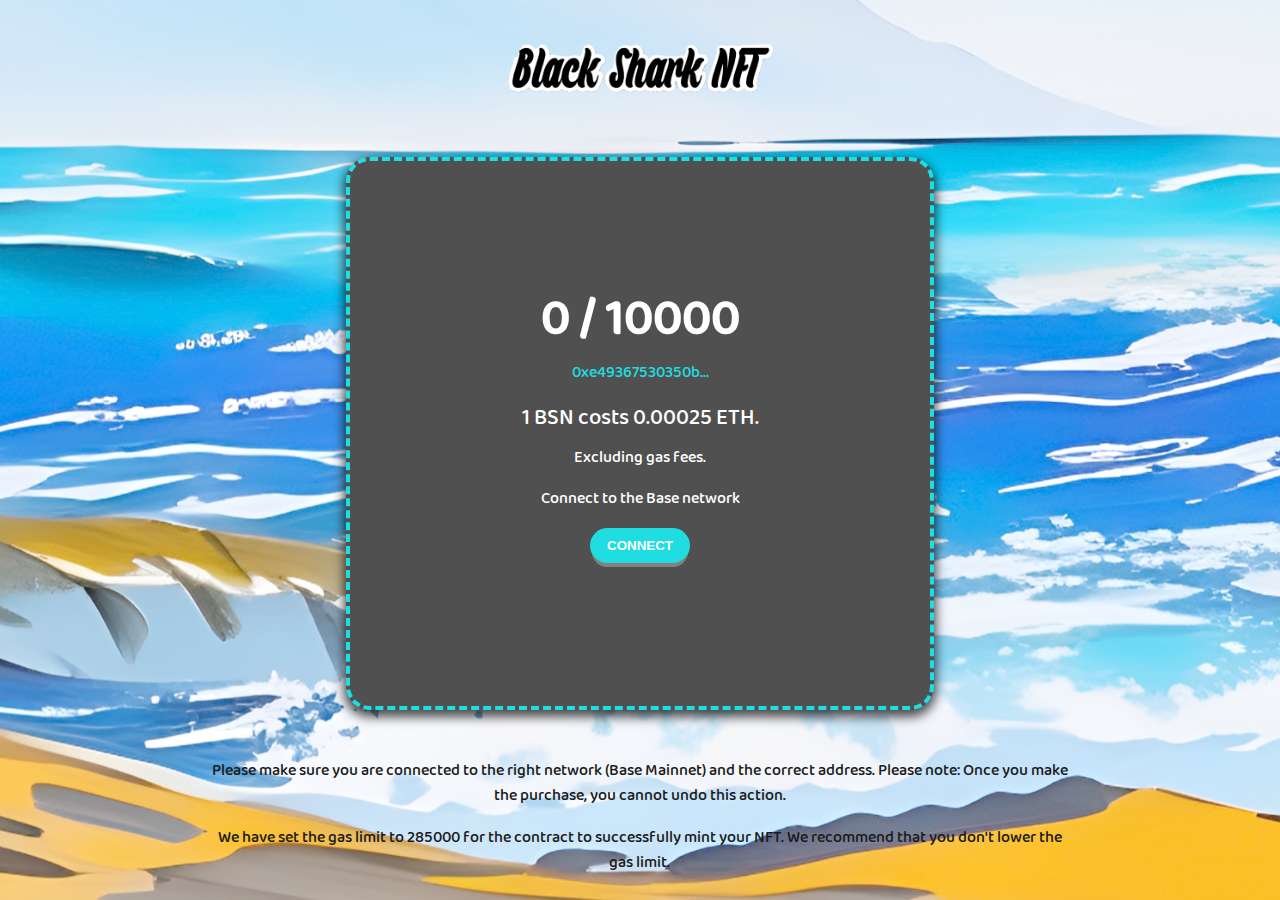
<file: index.html>
<!doctype html><html lang="en"><head><meta charset="utf-8"/><base href="./"/><link rel="icon" href="./favicon.ico"/><meta name="viewport" content="width=device-width,initial-scale=1"/><meta name="theme-color" content="#000000"/><link rel="stylesheet" href="./config/theme.css"/><link rel="apple-touch-icon" href="./logo192.png"/><link rel="manifest" href="./manifest.json"/><title>Black Shark</title><meta name="description" content="Mint your Black Shark"/><link href="./static/css/main.b3be25c8.chunk.css" rel="stylesheet"></head><body><noscript>You need to enable JavaScript to run this app.</noscript><div id="root"></div><script>!function(e){function t(t){for(var n,u,a=t[0],c=t[1],l=t[2],p=0,s=[];p<a.length;p++)u=a[p],Object.prototype.hasOwnProperty.call(o,u)&&o[u]&&s.push(o[u][0]),o[u]=0;for(n in c)Object.prototype.hasOwnProperty.call(c,n)&&(e[n]=c[n]);for(f&&f(t);s.length;)s.shift()();return i.push.apply(i,l||[]),r()}function r(){for(var e,t=0;t<i.length;t++){for(var r=i[t],n=!0,a=1;a<r.length;a++){var c=r[a];0!==o[c]&&(n=!1)}n&&(i.splice(t--,1),e=u(u.s=r[0]))}return e}var n={},o={1:0},i=[];function u(t){if(n[t])return n[t].exports;var r=n[t]={i:t,l:!1,exports:{}};return e[t].call(r.exports,r,r.exports,u),r.l=!0,r.exports}u.e=function(e){var t=[],r=o[e];if(0!==r)if(r)t.push(r[2]);else{var n=new Promise((function(t,n){r=o[e]=[t,n]}));t.push(r[2]=n);var i,a=document.createElement("script");a.charset="utf-8",a.timeout=120,u.nc&&a.setAttribute("nonce",u.nc),a.src=function(e){return u.p+"static/js/"+({}[e]||e)+"."+{3:"afe3f4bd"}[e]+".chunk.js"}(e);var c=new Error;i=function(t){a.onerror=a.onload=null,clearTimeout(l);var r=o[e];if(0!==r){if(r){var n=t&&("load"===t.type?"missing":t.type),i=t&&t.target&&t.target.src;c.message="Loading chunk "+e+" failed.\n("+n+": "+i+")",c.name="ChunkLoadError",c.type=n,c.request=i,r[1](c)}o[e]=void 0}};var l=setTimeout((function(){i({type:"timeout",target:a})}),12e4);a.onerror=a.onload=i,document.head.appendChild(a)}return Promise.all(t)},u.m=e,u.c=n,u.d=function(e,t,r){u.o(e,t)||Object.defineProperty(e,t,{enumerable:!0,get:r})},u.r=function(e){"undefined"!=typeof Symbol&&Symbol.toStringTag&&Object.defineProperty(e,Symbol.toStringTag,{value:"Module"}),Object.defineProperty(e,"__esModule",{value:!0})},u.t=function(e,t){if(1&t&&(e=u(e)),8&t)return e;if(4&t&&"object"==typeof e&&e&&e.__esModule)return e;var r=Object.create(null);if(u.r(r),Object.defineProperty(r,"default",{enumerable:!0,value:e}),2&t&&"string"!=typeof e)for(var n in e)u.d(r,n,function(t){return e[t]}.bind(null,n));return r},u.n=function(e){var t=e&&e.__esModule?function(){return e.default}:function(){return e};return u.d(t,"a",t),t},u.o=function(e,t){return Object.prototype.hasOwnProperty.call(e,t)},u.p="/",u.oe=function(e){throw console.error(e),e};var a=this.webpackJsonphashlips_nft_minting_dapp=this.webpackJsonphashlips_nft_minting_dapp||[],c=a.push.bind(a);a.push=t,a=a.slice();for(var l=0;l<a.length;l++)t(a[l]);var f=c;r()}([])</script><script src="./static/js/2.9a0fd2cb.chunk.js"></script><script src="./static/js/main.05c133c3.chunk.js"></script></body></html>
</file>
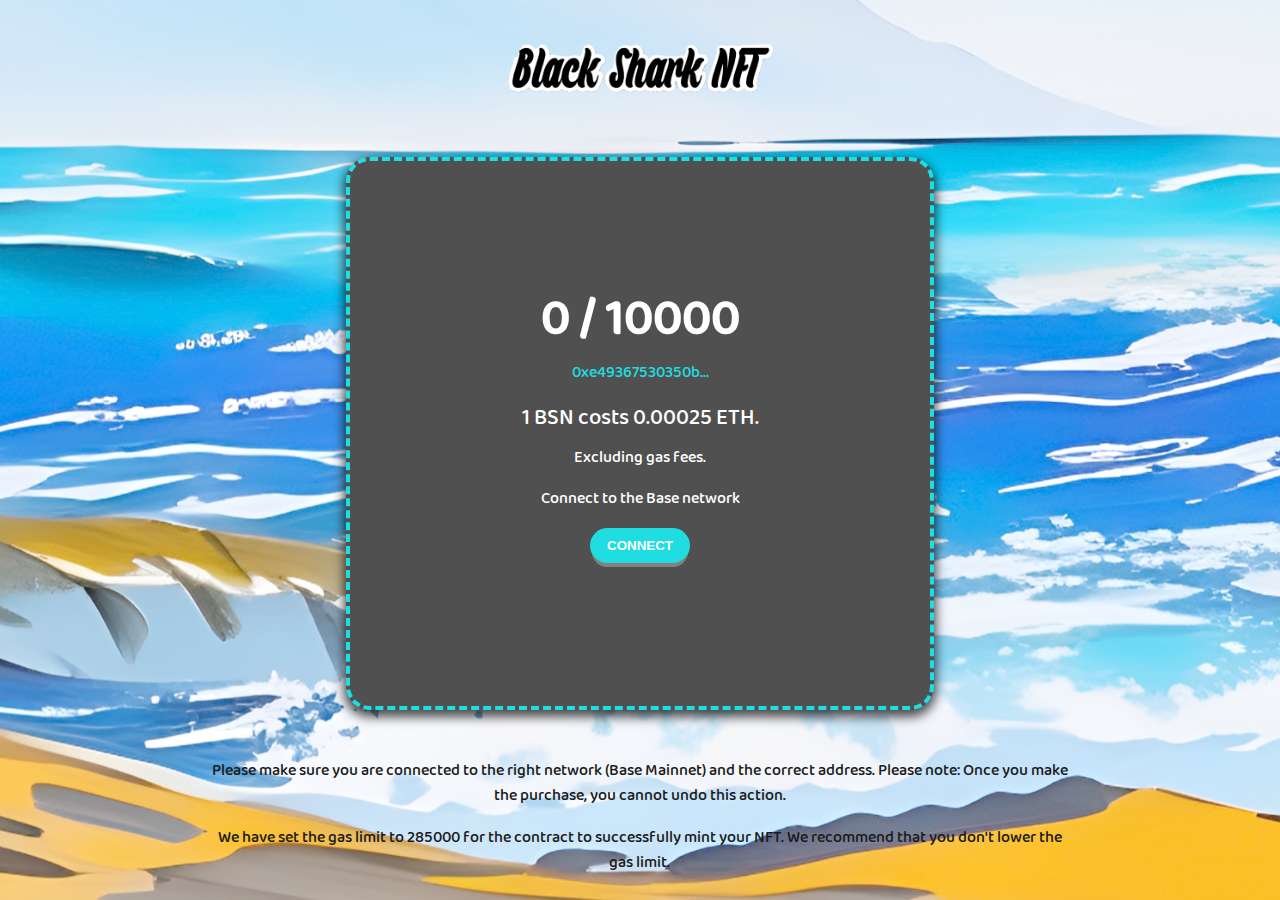
<file: Black-Shark-Nft/index.html>
<!doctype html><html lang="en"><head><meta charset="utf-8"/><base href="./"/><link rel="icon" href="./favicon.ico"/><meta name="viewport" content="width=device-width,initial-scale=1"/><meta name="theme-color" content="#000000"/><link rel="stylesheet" href="./config/theme.css"/><link rel="apple-touch-icon" href="./logo192.png"/><link rel="manifest" href="./manifest.json"/><title>Black Shark</title><meta name="description" content="Mint your Black Shark"/><link href="./static/css/main.b3be25c8.chunk.css" rel="stylesheet"></head><body><noscript>You need to enable JavaScript to run this app.</noscript><div id="root"></div><script>!function(e){function t(t){for(var n,u,a=t[0],c=t[1],l=t[2],p=0,s=[];p<a.length;p++)u=a[p],Object.prototype.hasOwnProperty.call(o,u)&&o[u]&&s.push(o[u][0]),o[u]=0;for(n in c)Object.prototype.hasOwnProperty.call(c,n)&&(e[n]=c[n]);for(f&&f(t);s.length;)s.shift()();return i.push.apply(i,l||[]),r()}function r(){for(var e,t=0;t<i.length;t++){for(var r=i[t],n=!0,a=1;a<r.length;a++){var c=r[a];0!==o[c]&&(n=!1)}n&&(i.splice(t--,1),e=u(u.s=r[0]))}return e}var n={},o={1:0},i=[];function u(t){if(n[t])return n[t].exports;var r=n[t]={i:t,l:!1,exports:{}};return e[t].call(r.exports,r,r.exports,u),r.l=!0,r.exports}u.e=function(e){var t=[],r=o[e];if(0!==r)if(r)t.push(r[2]);else{var n=new Promise((function(t,n){r=o[e]=[t,n]}));t.push(r[2]=n);var i,a=document.createElement("script");a.charset="utf-8",a.timeout=120,u.nc&&a.setAttribute("nonce",u.nc),a.src=function(e){return u.p+"static/js/"+({}[e]||e)+"."+{3:"afe3f4bd"}[e]+".chunk.js"}(e);var c=new Error;i=function(t){a.onerror=a.onload=null,clearTimeout(l);var r=o[e];if(0!==r){if(r){var n=t&&("load"===t.type?"missing":t.type),i=t&&t.target&&t.target.src;c.message="Loading chunk "+e+" failed.\n("+n+": "+i+")",c.name="ChunkLoadError",c.type=n,c.request=i,r[1](c)}o[e]=void 0}};var l=setTimeout((function(){i({type:"timeout",target:a})}),12e4);a.onerror=a.onload=i,document.head.appendChild(a)}return Promise.all(t)},u.m=e,u.c=n,u.d=function(e,t,r){u.o(e,t)||Object.defineProperty(e,t,{enumerable:!0,get:r})},u.r=function(e){"undefined"!=typeof Symbol&&Symbol.toStringTag&&Object.defineProperty(e,Symbol.toStringTag,{value:"Module"}),Object.defineProperty(e,"__esModule",{value:!0})},u.t=function(e,t){if(1&t&&(e=u(e)),8&t)return e;if(4&t&&"object"==typeof e&&e&&e.__esModule)return e;var r=Object.create(null);if(u.r(r),Object.defineProperty(r,"default",{enumerable:!0,value:e}),2&t&&"string"!=typeof e)for(var n in e)u.d(r,n,function(t){return e[t]}.bind(null,n));return r},u.n=function(e){var t=e&&e.__esModule?function(){return e.default}:function(){return e};return u.d(t,"a",t),t},u.o=function(e,t){return Object.prototype.hasOwnProperty.call(e,t)},u.p="/",u.oe=function(e){throw console.error(e),e};var a=this.webpackJsonphashlips_nft_minting_dapp=this.webpackJsonphashlips_nft_minting_dapp||[],c=a.push.bind(a);a.push=t,a=a.slice();for(var l=0;l<a.length;l++)t(a[l]);var f=c;r()}([])</script><script src="./static/js/2.9a0fd2cb.chunk.js"></script><script src="./static/js/main.05c133c3.chunk.js"></script></body></html>
</file>
<file: config/theme.css>
:root {
  --primary: #bce0f3;
  --primary-text: #1a1a1a;
  --secondary: hsl(181, 76%, 50%);
  --secondary-text: #ffffff;
  --accent: #505050;
  --accent-text: #ffffff;
}
</file>
<file: static/css/main.b3be25c8.chunk.css>
a,abbr,acronym,address,applet,article,aside,audio,b,big,blockquote,body,canvas,caption,center,cite,code,dd,del,details,dfn,div,dl,dt,em,embed,fieldset,figcaption,figure,footer,form,h1,h2,h3,h4,h5,h6,header,hgroup,html,i,iframe,img,ins,kbd,label,legend,li,mark,menu,nav,object,ol,output,p,pre,q,ruby,s,samp,section,small,span,strike,strong,sub,summary,sup,table,tbody,td,tfoot,th,thead,time,tr,tt,u,ul,var,video{margin:0;padding:0;border:0;font-size:100%;font:inherit;vertical-align:baseline}article,aside,details,figcaption,figure,footer,header,hgroup,menu,nav,section{display:block}body{line-height:1}ol,ul{list-style:none}blockquote,q{quotes:none}blockquote:after,blockquote:before,q:after,q:before{content:"";content:none}table{border-collapse:collapse;border-spacing:0}@font-face{font-family:"coder";src:local("coder"),url(/static/media/font.617a0a92.woff) format("woff")}body{font-family:"coder","Roboto","Oxygen","Ubuntu","Cantarell","Fira Sans","Droid Sans","Helvetica Neue",sans-serif;-webkit-font-smoothing:antialiased;-moz-osx-font-smoothing:grayscale}*,body{margin:0}*{padding:0;box-sizing:border-box}code{font-family:source-code-pro,Menlo,Monaco,Consolas,"Courier New",monospace}body::-webkit-scrollbar{display:none}body{-ms-overflow-style:none;scrollbar-width:none}html{background-color:"#4C4C4C"}div{-webkit-user-select:none;-ms-user-select:none;user-select:none;-o-user-select:none}
/*# sourceMappingURL=main.b3be25c8.chunk.css.map */
</file>
<file: Black-Shark-Nft/config/theme.css>
:root {
  --primary: #bce0f3;
  --primary-text: #1a1a1a;
  --secondary: hsl(181, 76%, 50%);
  --secondary-text: #ffffff;
  --accent: #505050;
  --accent-text: #ffffff;
}
</file>
<file: Black-Shark-Nft/static/css/main.b3be25c8.chunk.css>
a,abbr,acronym,address,applet,article,aside,audio,b,big,blockquote,body,canvas,caption,center,cite,code,dd,del,details,dfn,div,dl,dt,em,embed,fieldset,figcaption,figure,footer,form,h1,h2,h3,h4,h5,h6,header,hgroup,html,i,iframe,img,ins,kbd,label,legend,li,mark,menu,nav,object,ol,output,p,pre,q,ruby,s,samp,section,small,span,strike,strong,sub,summary,sup,table,tbody,td,tfoot,th,thead,time,tr,tt,u,ul,var,video{margin:0;padding:0;border:0;font-size:100%;font:inherit;vertical-align:baseline}article,aside,details,figcaption,figure,footer,header,hgroup,menu,nav,section{display:block}body{line-height:1}ol,ul{list-style:none}blockquote,q{quotes:none}blockquote:after,blockquote:before,q:after,q:before{content:"";content:none}table{border-collapse:collapse;border-spacing:0}@font-face{font-family:"coder";src:local("coder"),url(/static/media/font.617a0a92.woff) format("woff")}body{font-family:"coder","Roboto","Oxygen","Ubuntu","Cantarell","Fira Sans","Droid Sans","Helvetica Neue",sans-serif;-webkit-font-smoothing:antialiased;-moz-osx-font-smoothing:grayscale}*,body{margin:0}*{padding:0;box-sizing:border-box}code{font-family:source-code-pro,Menlo,Monaco,Consolas,"Courier New",monospace}body::-webkit-scrollbar{display:none}body{-ms-overflow-style:none;scrollbar-width:none}html{background-color:"#4C4C4C"}div{-webkit-user-select:none;-ms-user-select:none;user-select:none;-o-user-select:none}
/*# sourceMappingURL=main.b3be25c8.chunk.css.map */
</file>
